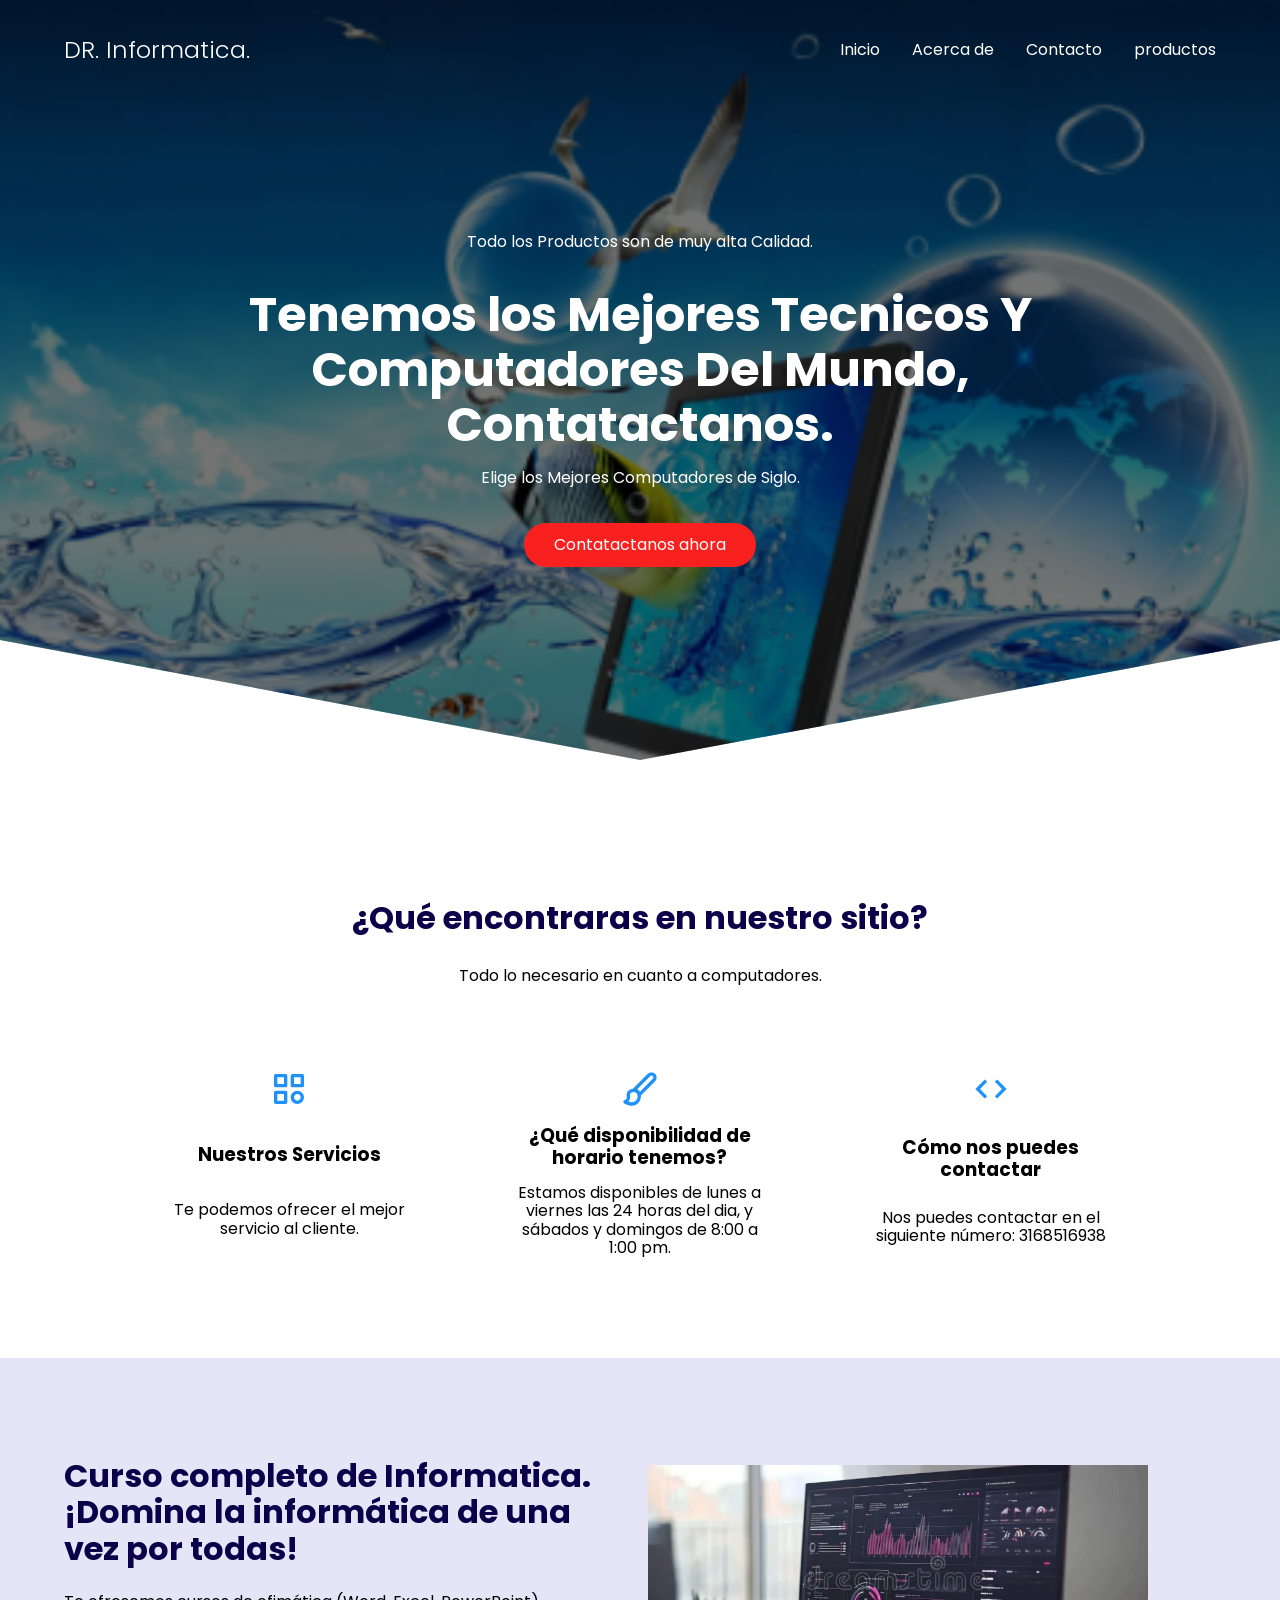
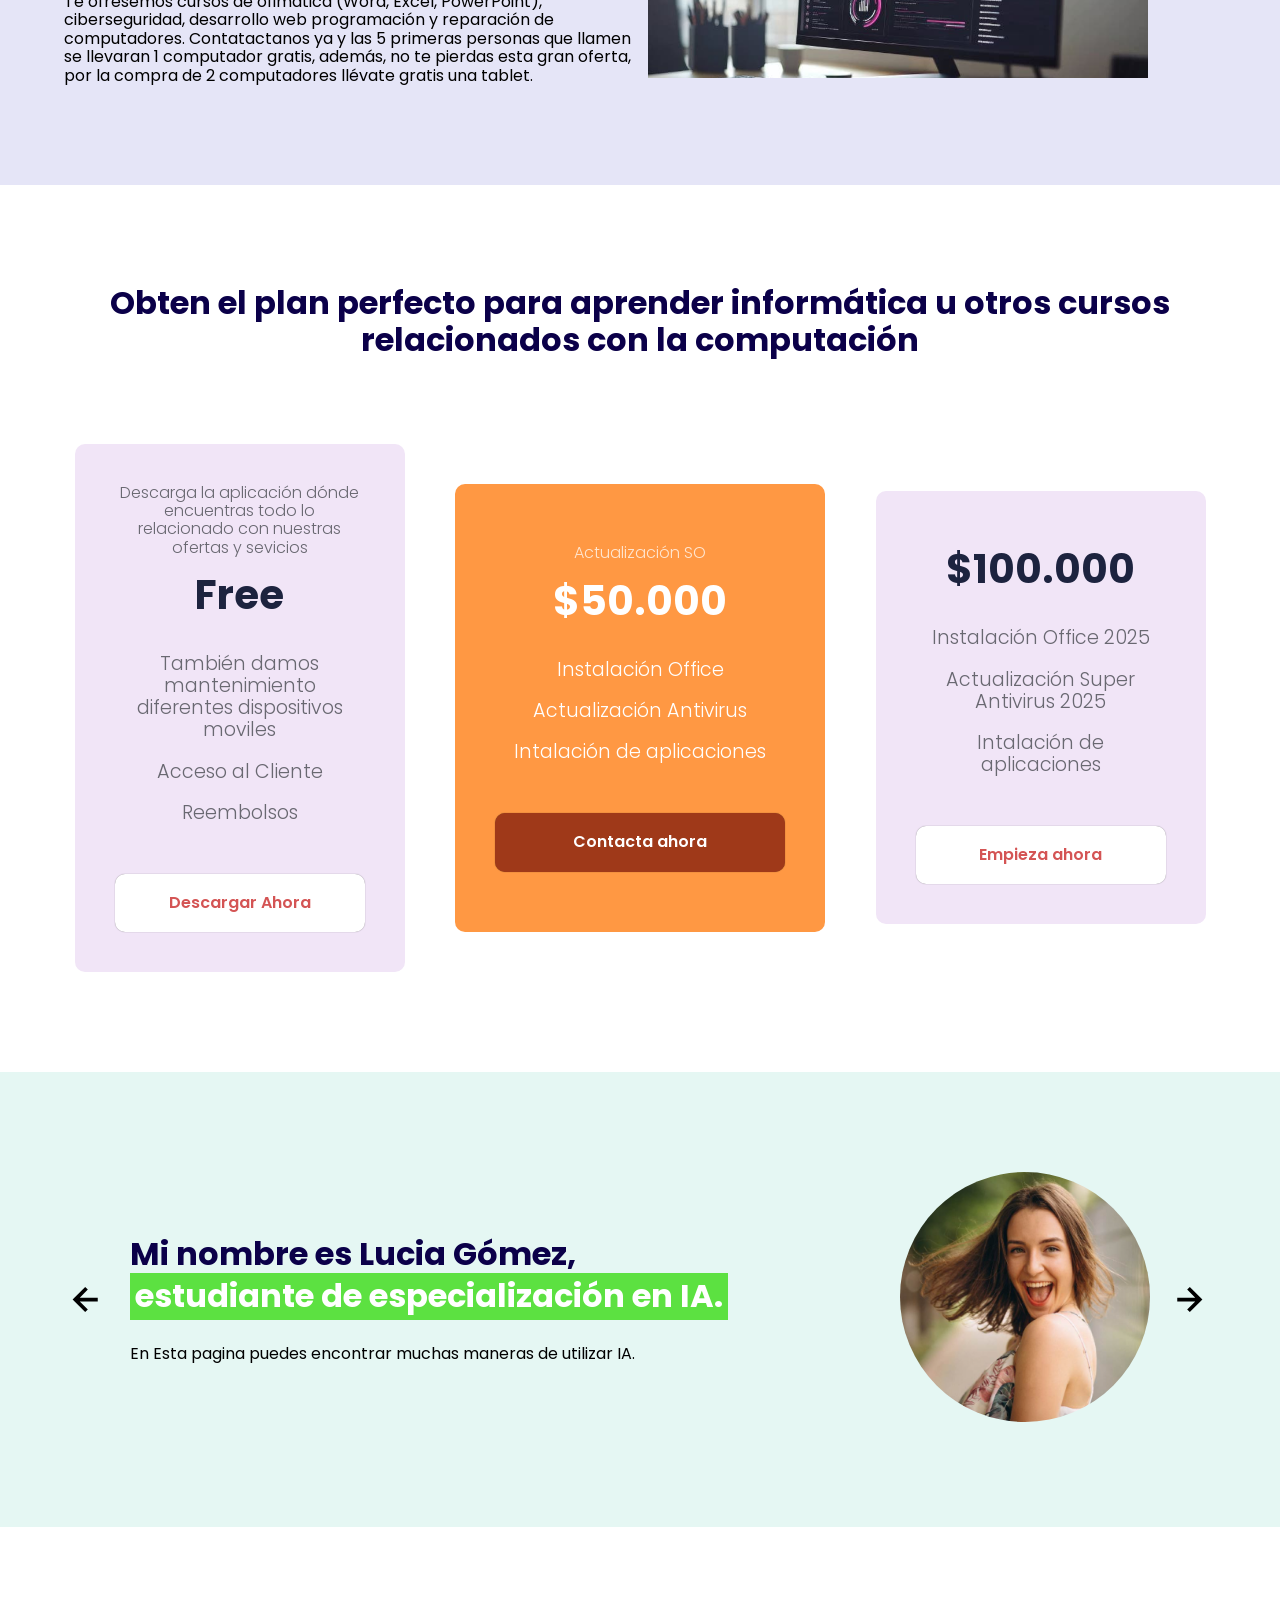
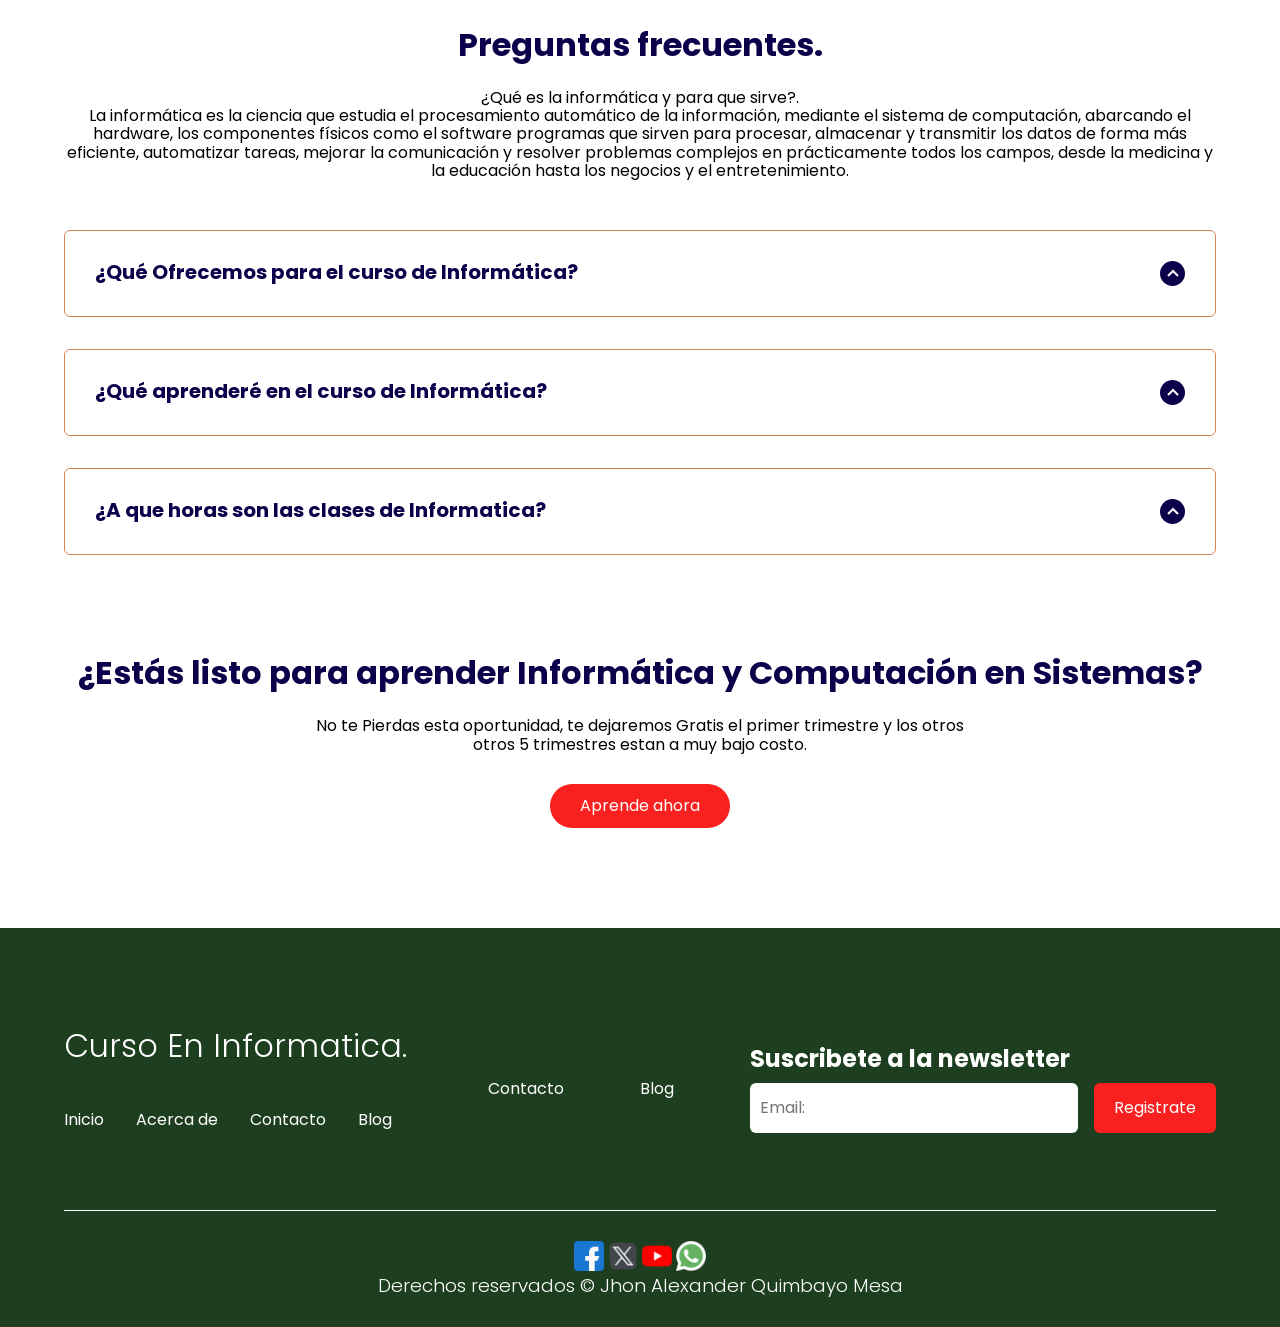
<file: contacto.html>
<!DOCTYPE html>
<html lang="es">

<head>
    <meta charset="UTF-8">
    <meta http-equiv="X-UA-Compatible" content="IE=edge">
    <meta name="viewport" content="width=device-width, initial-scale=1.0">
    <title>MASTER EN INFORMÁTICA</title>
    <link rel="shortcut icon" href="./images/Icono.png" type="image/x-icon">
    <link rel="stylesheet" href="./css/normalize.css">
    <link rel="stylesheet" href="./css/estilos.css">

    <meta name="theme-color" content="#2091F9">

    <meta name="title" content="Aprende CSS desde cero">
    <meta name="description"
        content="Hola, soy una descripción que verás cuando busques algo de mi temática en Google.">


    <meta property="og:type" content="website">
    <meta property="og:url" content="https://alexcgdesign.github.io">
    <meta property="og:title" content="Aprende CSS desde cero">
    <meta property="og:description"
        content="Hola, soy una descripción que verás cuando busques algo de mi temática en Google.">
    <meta property="og:image" content="https://alexcgdesign.github.io/images/css.jpg">

    <meta property="twitter:card" content="summary_large_image">
    <meta property="twitter:url" content="https://www.jordanalex.com/">
    <meta property="twitter:title" content="Aprende CSS desde cero">
    <meta property="twitter:description"
        content="Hola, soy una descripción que verás cuando busques algo de mi temática en Google.">
    <meta property="twitter:image" content="https://alexcgdesign.github.io/images/css.jpg">
</head>

<body>

    <header class="hero">
        <nav class="nav container">
            <div class="nav__logo">
                <h2 class="nav__title">DR. Informatica.</h2>
            </div>

            <ul class="nav__link nav__link--menu">
                <li class="nav__items">
                    <a href="https://www.youtube.com/watch?v=dwD1ygHag-w" class="nav__links">Inicio</a>
                </li>
                <li class="nav__items">
                    <a href="https://www.pcware.com.co/buscando-mejor-computador-portatil-calidad-precio-recomendaciones-funcion-usos-6-modelos-en-colombia-2025" class="nav__links">Acerca de</a>
                </li>
                <li class="nav__items">
                    <a href="contacto.html"class="nav__links">Contacto</a>
                </li>
                <li class="nav__items">
                    <a href="https://listado.mercadolibre.com.co/computadores" target="_blank" class="nav__links">productos</a>
                </li>

                <img src="./images/close.svg" class="nav__close">
            </ul>

            <div class="nav__menu">
                <img src="./images/menu.svg" class="nav__img">
            </div>
        </nav>

        <section class="hero__container container">
            <p class="hero__paragraph">Todo los Productos son de muy alta Calidad.
            <h1 class="hero__title">Tenemos los Mejores Tecnicos Y Computadores Del Mundo, Contatactanos.</h1>
            <p class="hero__paragraph">Elige los Mejores Computadores de Siglo.</p>
            <a href="https://www.homecenter.com.co/homecenter-co/category/cat370033/computadores/?kid=goosho_1415711&shop=googleShopping&msclkid=d6c38f23ceb810b46511e7ddbfc8c582" target="_blank" class="cta">Contatactanos ahora</a>
        </section>
    </header>

    <main>
        <section class="container about">
            <h2 class="subtitle">¿Qué encontraras en nuestro sitio?</h2>
            <p class="about__paragraph">Todo lo necesario en cuanto a computadores.</p>

            <div class="about__main">
                <article class="about__icons">
                    <img src="./images/shapes.svg" class="about__icon">
                    <h3 class="about__title">Nuestros Servicios</h3>
                    <p class="about__paragrah">Te podemos ofrecer el mejor servicio al cliente.</p>
                </article>

                <article class="about__icons">
                    <img src="./images/paint.svg" class="about__icon">
                    <h3 class="about__title">¿Qué disponibilidad de horario tenemos?</h3>
                    <p class="about__paragrah">Estamos disponibles de lunes a viernes las 24 horas del dia, y sábados y domingos de 8:00 a 1:00 pm.</p>
                </article>

                <article class="about__icons">
                    <img src="./images/code.svg" class="about__icon">
                    <h3 class="about__title">Cómo nos puedes contactar</h3>
                    <p class="about__paragrah">Nos puedes contactar en el siguiente número: 3168516938</p>
                </article>
            </div>
        </section>

        <section class="knowledge">
            <div class="knowledge__container container">
                <div class="knowledege__texts">
                    <h2 class="subtitle">Curso completo de Informatica.¡Domina la informática de una vez por todas!</h2>
                    <p class="knowledge__paragraph</p>
                    <a href=" class="cta">Te ofresemos cursos de ofimática (Word, Excel, PowerPoint), ciberseguridad, desarrollo web programación y reparación de computadores.
                    Contatactanos ya y las 5 primeras personas que llamen se llevaran 1 computador gratis, además, no te pierdas esta gran oferta, por la compra de 2 computadores llévate gratis una tablet.</a>
                </div>

                <figure class="knowledge__picture">
                    <img src="./images/Macboock 2025-11-02 111551.png" class="knowledge__img">
                </figure>
            </div>
        </section>

        <section class="price container">
            <h2 class="subtitle">Obten el plan perfecto para aprender informática u otros cursos relacionados con la computación</h2>

            <div class="price__table">
                <div class="price__element">
                    <p class="price__name">Descarga la aplicación dónde encuentras todo lo relacionado con nuestras ofertas y sevicios</p>
                    <h3 class="price__price">Free</h3>

                    <div class="price__items">
                        <p class="price__features">También damos mantenimiento diferentes dispositivos moviles</p>
                        <p class="price__features">Acceso al Cliente</p>
                        <p class="price__features">Reembolsos</p>
                    </div>

                    <a href="https://bonzi.link/" target=_Blank class="price__cta">Descargar Ahora</a>
                </div>

                <div class="price__element price__element--best">
                    <p class="price__name">Actualización SO</p>
                    <h3 class="price__price">$50.000</h3>

                    <div class="price__items">
                        <p class="price__features">Instalación Office</p>
                        <p class="price__features">Actualización Antivirus</p>
                        <p class="price__features">Intalación de aplicaciones</p>
                    </div>

                    <a href="https://www.bancolombia.com/" target="_blank" class="price__cta">Contacta ahora</a>
                </div>  
            


                <div class="price__element">
                    <p class="price__name"></p>
                    <h3 class="price__price">$100.000</h3>

                    <div class="price__items">
                        <p class="price__features">Instalación Office 2025</p>
                        <p class="price__features">Actualización Super Antivirus 2025</p>
                        <p class="price__features">Intalación de aplicaciones</p>
                    </div>

                    <a href="https://www.bbva.com.co/" target="_blank" class="price__cta">Empieza ahora</a>
                </div>


            </div>
        </section>

        <section class="testimony">
            <div class="testimony__container container">
                <img src="./images/leftarrow.svg" class="testimony__arrow" id="before">

                <section class="testimony__body testimony__body--show" data-id="1">
                    <div class="testimony__texts">
                        <h2 class="subtitle">Mi nombre es Lucia Gómez, <span class="testimony__course">estudiante
                                de especialización en IA.</span></h2>
                        <p class="testimony__review">En Esta pagina puedes encontrar muchas maneras de utilizar IA.</p>
                    </div>

                    <figure class="testimony__picture">
                        <img src="./images/face 1.png" class="testimony__img">
                    </figure>
                </section>

                <section class="testimony__body" data-id="2">
                    <div class="testimony__texts">
                        <h2 class="subtitle">Mi nombre es Alejandra Perez, <span class="testimony__course">estudiante de
                                Informatica e idiomas.</span></h2>
                        <p class="testimony__review">!En esta página se puedes aprender cualquier idioma!</p>
                    </div>

                    <figure class="testimony__picture">
                        <img src="./images/face 2.png" class="testimony__img">
                    </figure>
                </section>

                <section class="testimony__body" data-id="3">
                    <div class="testimony__texts">
                        <h2 class="subtitle">Mi nombre es Jean Claude Artehaga, <span class="testimony__course">estudiante de
                                antipirateria .</span></h2>
                        <p class="testimony__review"><!DOCTYPE html>
                        <html lang="en">
                        <head>

                        </html>¡Aprende a defenderte de un hackeo!</p>
                    </div>

                    <figure class="testimony__picture">
                        <img src="./images/face 3.png" class="testimony__img">
                    </figure>
                </section>

                <section class="testimony__body" data-id="4">
                    <div class="testimony__texts">
                        <h2 class="subtitle">Mi nombre es Kevin Ramírez, <span class="testimony__course">estudiante de
                                Informática.</span></h2>
                        <p class="testimony__review">En está pagina puedes encontrar cursos y descuentos increibles para un buen aprendizaje de la informática.

                        20.000 pesos por un mes. WOW</p>
                    </div>

                    <figure class="testimony__picture">
                        <img src="./images/face 4.png" class="testimony__img">
                    </figure>
                </section>


                <img src="./images/rightarrow.svg" class="testimony__arrow" id="next">
            </div>
        </section>

        <section class="questions container">
            <h2 class="subtitle">Preguntas frecuentes.</h2>
            
            <p class="questions__paragraph">¿Qué es la informática y para que sirve?.
                <div>La informática es la ciencia que estudia el procesamiento automático de la información, mediante el sistema de computación, abarcando el hardware, los componentes físicos como el software programas que sirven para procesar, almacenar y transmitir los datos de forma más eficiente, automatizar tareas, mejorar la comunicación y resolver problemas complejos en prácticamente todos los campos, desde la medicina y la educación hasta los negocios y el entretenimiento.</div></p>

            <section class="questions__container">
                <article class="questions__padding">
                    <div class="questions__answer">
                        <h3 class="questions__title">¿Qué Ofrecemos para el curso de Informática?
                            <span class="questions__arrow">
                                <img src="./images/arrow.svg" class="questions__img">
                            </span>
                        </h3>

                        <p class="questions__show">Ofrecemos cursos completos para principiantes, para personas con niveles básicos, medios y avanzados en Informática.</p>
                    </div>
                </article>

                <article class="questions__padding">
                    <div class="questions__answer">
                        <h3 class="questions__title">¿Qué aprenderé en el curso de Informática?
                            <span class="questions__arrow">
                                <img src="./images/arrow.svg" class="questions__img">
                            </span>
                        </h3>

                        <p class="questions__show">Aprenderas desde lo más basico, hasta lo más avanzado en Informática. 
                            No te pierdas esta gran oferta.</p>
                    </div>
                </article>

                <article class="questions__padding">
                    <div class="questions__answer">
                        <h3 class="questions__title">¿A que horas son las clases de Informatica?
                            <span class="questions__arrow">
                                <img src="./images/arrow.svg" class="questions__img">
                            </span>
                        </h3>

                        <p class="questions__show">Tenemos Horarios variados que se ajustan a tus necesidades. De 7:00 a 11:00 am. De 1:00 a 5:00 pm. De 6:00 a 10:00 pm.
                
                            </p>
                    </div>
                </article>
            </section>

            <section class="questions__offer">
                <h2 class="subtitle">¿Estás listo para aprender Informática y Computación en Sistemas?</h2>
                <p class="questions__copy">No te Pierdas esta oportunidad, te dejaremos Gratis el primer trimestre y los otros otros 5 trimestres estan a muy bajo costo.</p>
                <a href="https://youtu.be/fcpQaxipZr8?si=OspWYUvoZDcy6c3-" target="_blank" class="cta">Aprende ahora</a>
            </section>
        </section>
    </main>

    <footer class="footer">
        <section class="footer__container container">
            <nav class="nav nav--footer">
                <h2 class="footer__title">Curso En Informatica.</h2>

                <ul class="nav__link nav__link--footer">
                    <li class="nav__items">
                        <a href="https://www.youtube.com/watch?v=dyud7aCLUcs" target="_blank" class="nav__links">Inicio</a>
                   
                    </li>
                    <li class="nav__items">
                        <a href="https://www.canva.com/design/DAG3khz1eAg/0YVelS9-GsEjIqBktKiV6w/edit?utm_content=DAG3khz1eAg&utm_campaign=designshare&utm_medium=link2&utm_source=sharebutton" target="_blank" class="nav__links">Acerca de</a>
                    </li>
                    <li class="nav__items">
                        <a href="https://wa.me/3168516938" target="_blank" class="nav__links">Contacto</a>
                    </li>
                    <li class="nav__items">
                        <a href="https://www.canva.com/design/DAG4NZOpHpM/jYbO_hz9gE_vsDHgMAHbzQ/edit?utm_content=DAG4NZOpHpM&utm_campaign=designshare&utm_medium=link2&utm_source=sharebutton" target="_blank" class="nav__links">Blog</a>
                    </li>
                </ul>
            </nav>
           <li class="nav__items">
                        <a href="https://wa.me/3168516938" target="_blank" class="nav__links">Contacto</a>
                    </li>
                    <li class="nav__items">
                        <a href="https://www.canva.com/design/DAG4NZOpHpM/jYbO_hz9gE_vsDHgMAHbzQ/edit?utm_content=DAG4NZOpHpM&utm_campaign=designshare&utm_medium=link2&utm_source=sharebutton" target="_blank" class="nav__links">Blog</a>
                    </li>
                </ul>
            </nav>

            <form class="footer__form" action="https://formspree.io/f/mknkkrkj" method="POST">
                <h2 class="footer__newsletter">Suscribete a la newsletter</h2>
                <div class="footer__inputs">
                    <input type="email" placeholder="Email:" class="footer__input" name="_replyto">
                    <input type="submit" value="Registrate" class="footer__submit">
                </div>
            </form>
        </section>

        <section class="footer__copy container">
            <div class="footer__social">
                <a href="https://www.facebook.com/share/19mmxHXdFE/" target=_Blank class="footer__icons"><img src="./images/facebook.png"class="footer__img"></a>
                <a href="https://x.com/MemeXp35753?s=08" target=_Blank class="footer__icons"><img src="./images/X.png"class="footer__img"></a>
                <a href="https://youtube.com/@thememexp8436?si=E4ulj7VXE0MlEodK" target=_Blank class="footer__icons"><img src="./images/youtube.png" class="footer__img"></a>
                <a href="https://wa.me/3168516938" target=_Blank class="footer__icons"><img src="./images/WhatsApp.png" class="footer__img"></a>
            </div>
            
            <h3 class="footer__copyright">Derechos reservados &copy; Jhon Alexander Quimbayo Mesa</h3>
        </section>
    </footer>

    <script src="./js/slider.js"></script>
    <script src="./js/questions.js"></script>
    <script src="./js/menu.js"></script>
</body>

</html>
</file>
<file: css/estilos.css>
@import url('https://fonts.googleapis.com/css2?family=Poppins:wght@300;400;600;700&display=swap');

:root {
    --padding-container: 100px 0;
    --color-title: #0b0049;
}

body {
    font-family: 'Poppins', sans-serif;
}

.container {
    width: 90%;
    max-width: 1200px;
    margin: 0 auto;
    overflow: hidden;
    padding: var(--padding-container);
}

.hero {
    width: 100%;
    height: 100vh;
    min-height: 600px;
    max-height: 800px;
    position: relative;
    display: grid;
    grid-template-rows: 100px 1fr;
    color: #fff;
}

.hero::before {
    content: "";
    position: absolute;
    top: 0;
    left: 0;
    width: 100%;
    height: 100%;
    background-image: linear-gradient(180deg, #0000008c 0%, #0000008c 100%), url('../images/computer.png');
    background-size: cover;
    clip-path: polygon(0 0, 100% 0, 100% 80%, 50% 95%, 0 80%);
    z-index: -1;
}


/* Nav */

.nav {
    --padding-container: 0;
    height: 100%;
    display: flex;
    align-items: center;
}

.nav__title {
    font-weight: 300;
}

.nav__link {
    margin-left: auto;
    padding: 0;
    display: grid;
    grid-auto-flow: column;
    grid-auto-columns: max-content;
    gap: 2em;
}

.nav__items {
    list-style: none;
}

.nav__links {
    color: #fff;
    text-decoration: none;
}

.nav__menu {
    margin-left: auto;
    cursor: pointer;
    display: none;
}

.nav__img {
    display: block;
    width: 30px;
}


.nav__close {
    display: var(--show, none);
}


/* Hero container */

.hero__container {
    max-width: 800px;
    --padding-container: 0;
    display: grid;
    grid-auto-rows: max-content;
    align-content: center;
    gap: 1em;
    padding-bottom: 100px;
    text-align: center;
}

.hero__title {
    font-size: 3rem;
}

.hero__paragraph {
    margin-bottom: 20px;
}

.cta {
    display: inline-block;
    background-color: #f92020;
    justify-self: center;
    color: #fff;
    text-decoration: none;
    padding: 13px 30px;
    border-radius: 32px;
}

/* About */

.about {
    text-align: center;
}

.subtitle {
    color: var(--color-title);
    font-size: 2rem;
    margin-bottom: 25px;
}


.about__paragraph {
    line-height: 1.7;
}

.about__main {
    padding-top: 80px;
    display: grid;
    width: 90%;
    margin: 0 auto;
    gap: 1em;
    overflow: hidden;
    grid-template-columns: repeat(auto-fit, minmax(260px, auto));
}


.about__icons {
    display: grid;
    gap: 1em;
    justify-items: center;
    width: 260px;
    overflow: hidden;
    margin: 0 auto;
}

.about__icon {
    width: 40px;
}

/* Knowledge */

.knowledge {
    background-color: #e6e5f7;
    background-image: radial-gradient(#f74444 0.5px, transparent 0.5px), radial-gradient(#be44f7 0.5px, #e5e5f7 0.5px);
    background-size: 20px 20px;
    background-position: 0 0, 10px 10px;
    overflow: hidden;
}

.knowledge__container{
    display: grid;
    grid-template-columns: 1fr 1fr;
    gap: 1em;
    align-items: center;
}

.knowledge__picture{
    max-width: 500px;
}

.knowledge__paragraph{
    line-height: 1.7;
    margin-bottom: 15px;
}

.knowledge__img{
    width: 100%;
    display: block;
}

/* price */

.price{
    text-align: center;
}

.price__table{
    padding-top: 60px;
    display: flex;
    flex-wrap: wrap;
    gap: 2.5em;
    justify-content: space-evenly;
    align-items: center;
}

.price__element{
    background-color: #f1e5f7;
    text-align: center;
    border-radius: 10px;
    width: 330px;
    padding: 40px;
    --color-plan: #696871;
    --color-price: #1d233f;
    --bg-cta: #fff;
    --color-cta: #d45454;
    --color-items: #696871;
}

.price__element--best{
    width: 370px;
    padding: 60px 40px;
    background-color: #ff9843;
    --color-plan: rgb(255 255 255 / 75%);
    --color-price: #fff;
    --bg-cta: #9F3919;
    --color-cta: #FFF;
    --color-items: #fff;
}


.price__name{
    color: var(--color-plan);
    margin-bottom: 15px;
    font-weight: 300;
}

.price__price{
    font-size: 2.5rem;
    color: var(--color-price);
}

.price__items{
    margin-top: 35px;
    display: grid;
    gap: 1em;
    font-weight: 300;
    font-size: 1.2rem;
    margin-bottom: 50px;
    color: var(--color-items);
}

.price__cta{
    display: block;
    padding: 20px 0;
    border-radius: 10px;
    text-decoration: none;
    background-color: var(--bg-cta);
    font-weight: 600;
    color: var(--color-cta);
    box-shadow: 0 0 1px rgba(0, 0, 0, .5);
}

/* Testimony */

.testimony{
    background-color: #e5f7f3;
}

.testimony__container{
    display: grid;
    grid-template-columns: 50px 1fr 50px;
    gap: 1em;
    align-items: center;
}

.testimony__body{
    display: grid;
    grid-template-columns: 1fr max-content;
    justify-content: space-between;
    align-items: center;
    gap: 2em;
    grid-column: 2/3;
    grid-row: 1/2;
    opacity: 0;
    pointer-events: none;
}


.testimony__body--show{
    pointer-events: unset;
    opacity: 1;
    transition: opacity 1.5s ease-in-out;
}

.testimony__img{
    width: 250px;
    height: 250px;
    border-radius: 50%;
    object-fit: cover;
    object-position: 50% 30%;
}

.testimony__texts{
    max-width: 700px;
}

.testimony__course{
    background-color: rgb(92, 225, 65);
    color: #fff;
    display: inline-block;
    padding: 5px;
}

.testimony__arrow{
    width: 90%;
    cursor: pointer;
}

/* Questions */

.questions{
    text-align: center;
}

.questions__container{
    display: grid;
    gap: 2em;
    padding-top: 50px;
    padding-bottom: 100px;
}

.questions__padding{
    padding: 0;
    transition: padding .3s;
    border: 1px solid #d48554;
    border-radius: 6px;
}

.questions__padding--add{
    padding-bottom: 30px;
}

.questions__answer{
    padding: 0 30px 0;
    overflow: hidden;
}

.questions__title{
    text-align: left;
    display: flex;
    font-size: 20px;
    padding: 30px 0 30px;
    cursor: pointer;
    color: var(--color-title);
    justify-content: space-between;
}

.questions__arrow{
    border-radius: 50%;
    background-color: var(--color-title);
    width: 25px;
    height: 25px;
    display: flex;
    justify-content: center;
    align-items: center;
    align-self: flex-end;
    margin-left: 10px;
    transition:  transform .3s;
}

.questions__arrow--rotate{
    transform: rotate(180deg);
}

.questions__show{
    text-align: left;
    height: 0;
    transition: height .3s;
}

.questions__img{
    display: block;
}

.questions__copy{
    width: 60%;
    margin: 0 auto;
    margin-bottom: 30px;
}

/* Footer */

.footer{
    background-color: #1d3f20;
}

.footer__title{
    font-weight: 300;
    font-size: 2rem;
    margin-bottom: 30px;
}

.footer__title, .footer__newsletter{
    color: #fff;
}


.footer__container{
    display: flex;
    justify-content: space-between;
    align-items: center;
    border-bottom: 1px solid #fff;
    padding-bottom: 60px;
}

.nav--footer{
    padding-bottom: 20px;
    display: grid;
    gap: 1em;
    grid-auto-flow: row;
    height: 100%;
}

.nav__link--footer{
    display: flex;
    margin: 0;
    margin-right: 20px;
    flex-wrap: wrap;
}

.footer__inputs{
    margin-top: 10px;
    display: flex;
    overflow: hidden;
}

.footer__input{
    background-color: #fff;
    height: 50px;
    display: block;
    padding-left: 10px;
    border-radius: 6px;
    font-size: 1rem;
    outline: none;
    border: none;
    margin-right: 16px;
}

.footer__submit{
    margin-left: auto;
    display: inline-block;
    height: 50px;
    padding: 0 20px ;
    background-color: #f92020;
    border: none;
    font-size: 1rem;
    color: #fff;
    border-radius: 6px;
    cursor: pointer;
}

.footer__copy{
    --padding-container: 30px 0;
    text-align: center;
    color: #fff;
}

.footer__copyright{
    font-weight: 300;
}

.footer__icons{
    margin-bottom: 10px;
}

.footer__img{
    width: 30px;
}

/* Media queries */

@media (max-width:800px){
    .nav__menu{
        display: block;
    }

    .nav__link--menu{
        position: fixed;
        background-color: #000000;
        top: 0;
        left: 0;
        height: 100%;
        width: 100%;
        display: flex;
        flex-direction: column;
        justify-content: space-evenly;
        align-items: center;
        z-index: 100;
        opacity: 0;
        pointer-events: none;
        transition: .7s opacity;
    }

    .nav__link--show{
        --show: block;
        opacity:1 ;
        pointer-events: unset;
    }

    .nav__close{
        position: absolute;
        top: 30px;
        right: 30px;
        width: 30px;
        cursor: pointer;
    }

    .hero__title{
        font-size: 2.5rem;
    }


    .about__main{
        gap: 2em;
    }

    .about__icons:last-of-type{
        grid-column: 1/-1;
    }


    .knowledge__container{
        grid-template-columns: 1fr;
        grid-template-rows: max-content 1fr;
        gap: 3em;
        text-align: center;
    }

    .knowledge__picture{
        grid-row: 1/2;
        justify-self: center;
    }

    .testimony__container{
        grid-template-columns: 30px 1fr 30px;
    }

    .testimony__body{
        grid-template-columns: 1fr;
        grid-template-rows: max-content max-content;
        gap: 3em;
        justify-items:center ;
    }


    .testimony__img{
        width: 200px;
        height: 200px;
        
    }

    .questions__copy{
        width: 100%;
    }

    .footer__container{
        flex-wrap: wrap;
    }

    .nav--footer{
        width: 100%;
        justify-items: center;
    }

    .nav__link--footer{
        width: 100%;
        justify-content: space-evenly;
        margin: 0;
    }

    .footer__form{
        width: 100%;
        justify-content: space-evenly;
    }

    .footer__input{
        flex: 1;
    }

}

@media (max-width:600px){
    .hero__title{
        font-size: 2rem;
    }

    .hero__paragraph{
        font-size: 1rem;
    }

    .subtitle{
        font-size: 1.8rem;
    }

    .price__element{
        width: 90%;
    }

    .price__element--best{
        width: 90%;
        /* padding: 40px; */
    }

    .price__price{
        font-size: 2rem;
    }

    .testimony{
        --padding-container: 60px 0;
    }

    .testimony__container{
        grid-template-columns: 28px 1fr 28px;
        gap: .9em;
    }

    .testimony__arrow{
        width: 100%;
    }

    .testimony__course{
        margin-top: 15px;
    }

    .questions__title{
        font-size: 1rem;
    }

    .footer__title{
        justify-self: start;
        margin-bottom: 15px;
    }

    .nav--footer{
        padding-bottom: 60px;
    }

    .nav__link--footer{
        justify-content: space-between;
    }

    .footer__inputs{
        flex-wrap: wrap;
    }

    .footer__input{
        flex-basis: 100%;
        margin: 0;
        margin-bottom: 16px;
    }

    .footer__submit{
        margin-right: auto;
        margin-left: 0;
        /* 
        margin:0;
        width: 100%;
        */
    }
}
</file>
